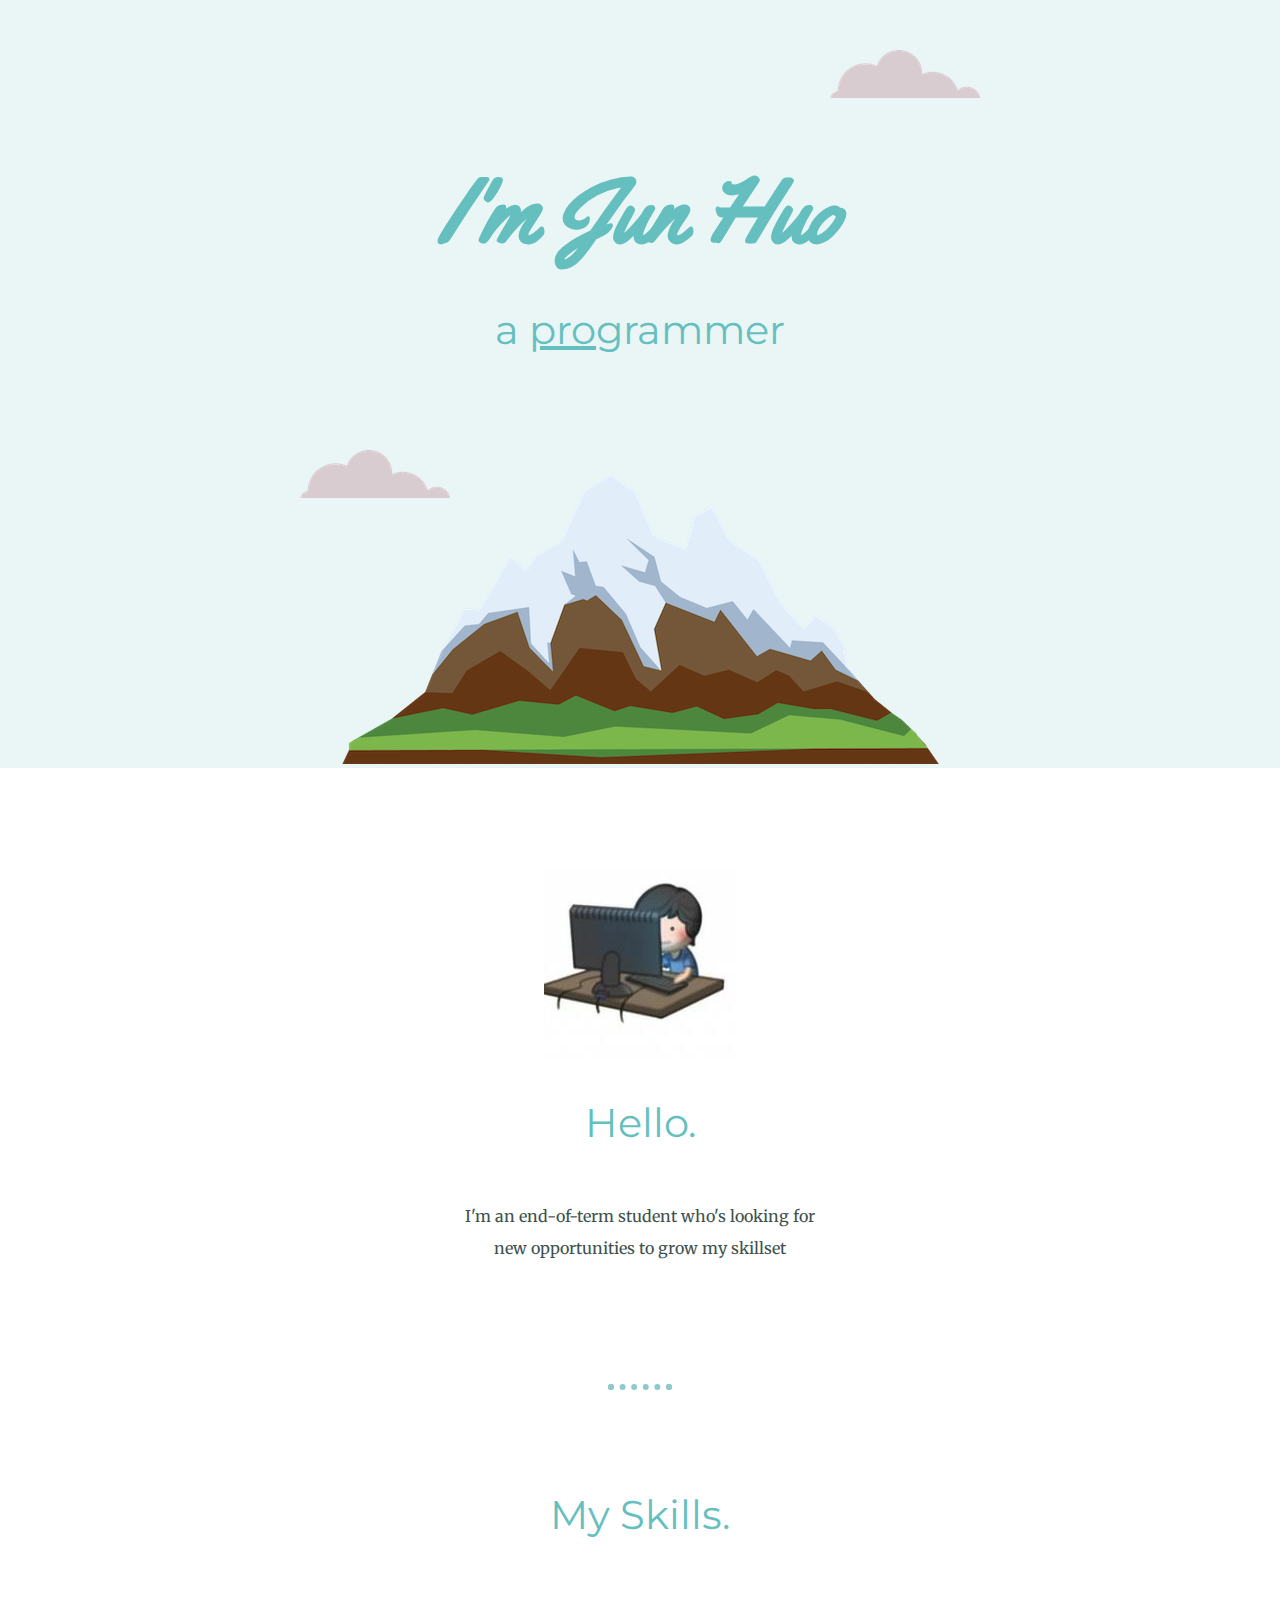
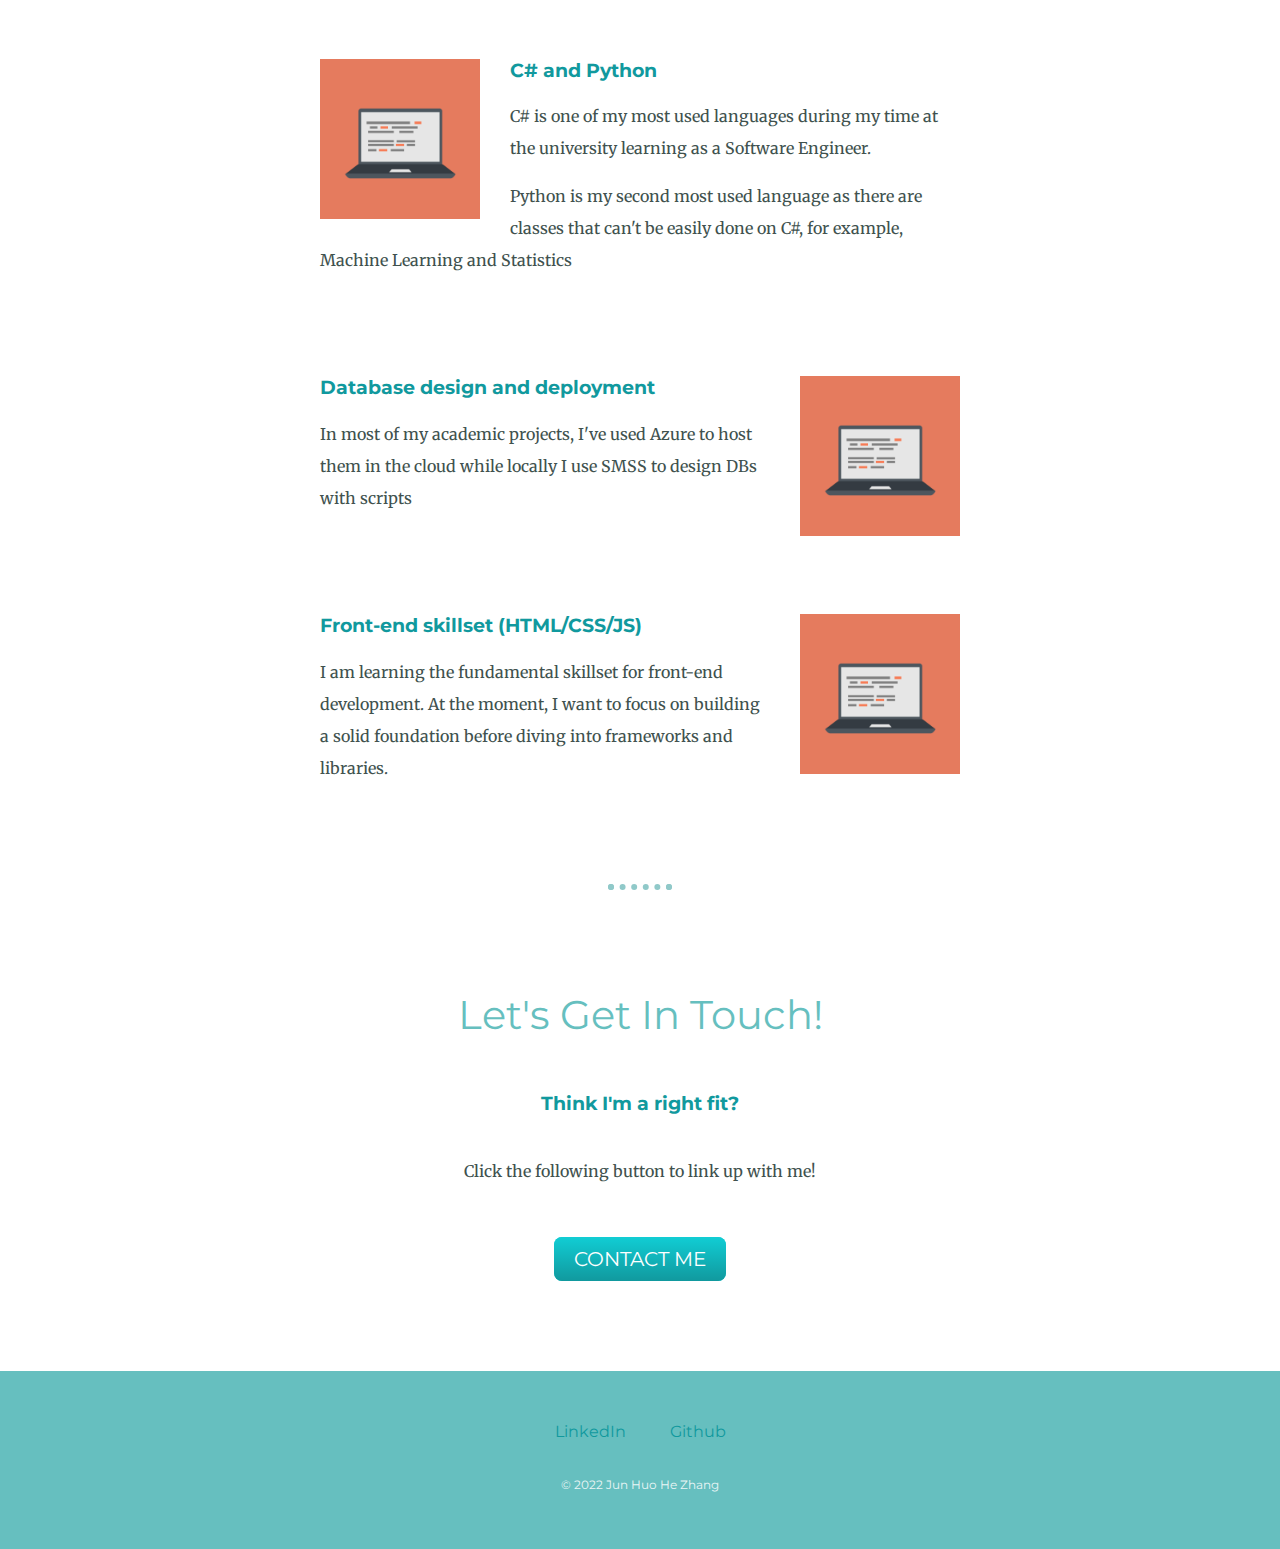
<file: index.html>
<!DOCTYPE html>
<html lang="en">
<head>
    <meta charset="UTF-8">
    <title>Jun Huo He Zhang</title>
    <link rel="stylesheet" href="css/styles.css">
    <link rel="icon" href="favicon.ico">
    <link rel="preconnect" href="https://fonts.googleapis.com"><link rel="preconnect" href="https://fonts.gstatic.com" crossorigin><link href="https://fonts.googleapis.com/css2?family=Merriweather&family=Montserrat&family=Yellowtail&display=swap" rel="stylesheet">
</head>
<body>
    <div class="top-container">
        <img class="top-cloud" src="images/cloud.png" alt="cloud-image">
        <h1>I'm Jun Huo</h1>
        <h2>a <spam class="pro">pro</spam>grammer</h2>
        <img class="bottom-cloud"src="images/cloud.png" alt="cloud-image">
        <img src="images/mountain.png" alt="mountain-image">
      </div>
      
      <div class="middle-container">
        <div class="profile">
          <img src="images/profile_placeholder.png" alt="Jun Huo He Zhang">
          <h2>Hello.</h2>
          <p class="intro">I'm an end-of-term student who's looking for new opportunities to grow my skillset</p>
        </div>
        <hr>
        <div class="skills">
          <h2>My Skills.</h2>
          <div class="skill-row">
            <img class="computer-image" src="images/computer.png" alt="back-end skill c#">
            <h3>C# and Python</h3>
            <p>C# is one of my most used languages during my time at the university learning as a Software Engineer.</p>
            <p>Python is my second most used language as there are classes that can't be easily done on C#, for example, Machine Learning and Statistics</p>
          </div>
          <div class="skill-row">
            <img class="database-image" src="images/computer.png" alt="database design and deployment">
            <h3>Database design and deployment</h3>
            <p>In most of my academic projects, I've used Azure to host them in the cloud while locally I use SMSS to design DBs with scripts</p>
          </div>
          <div class="skill-row">
            <img class="database-image" src="images/computer.png" alt="front-end skill HTML/CSS/JS">
            <h3>Front-end skillset (HTML/CSS/JS)</h3>
            <p>I am learning the fundamental skillset for front-end development. At the moment, I want to focus on building a solid foundation before diving into frameworks and libraries.</p>
          </div>
        </div>
        <hr>
        <div class="contact-me">
          <h2>Let's Get In Touch!</h2>
          <h3>Think I'm a right fit?</h3>
          <p class="contact-message">Click the following button to link up with me!</p>
          <a class="btn" href="mailto:kelvinhezhang@gmail.com">CONTACT ME</a>
        </div>
  
      </div>
          
          
        <div class="bottom-container">
          <a class="footer-link" href="https://www.linkedin.com/">LinkedIn</a>
          <a class="footer-link" href="https://github.com/Euxen">Github</a>
          <p class="copyright">© 2022 Jun Huo He Zhang</p>
        </div>
          
</body>
</html>
</file>
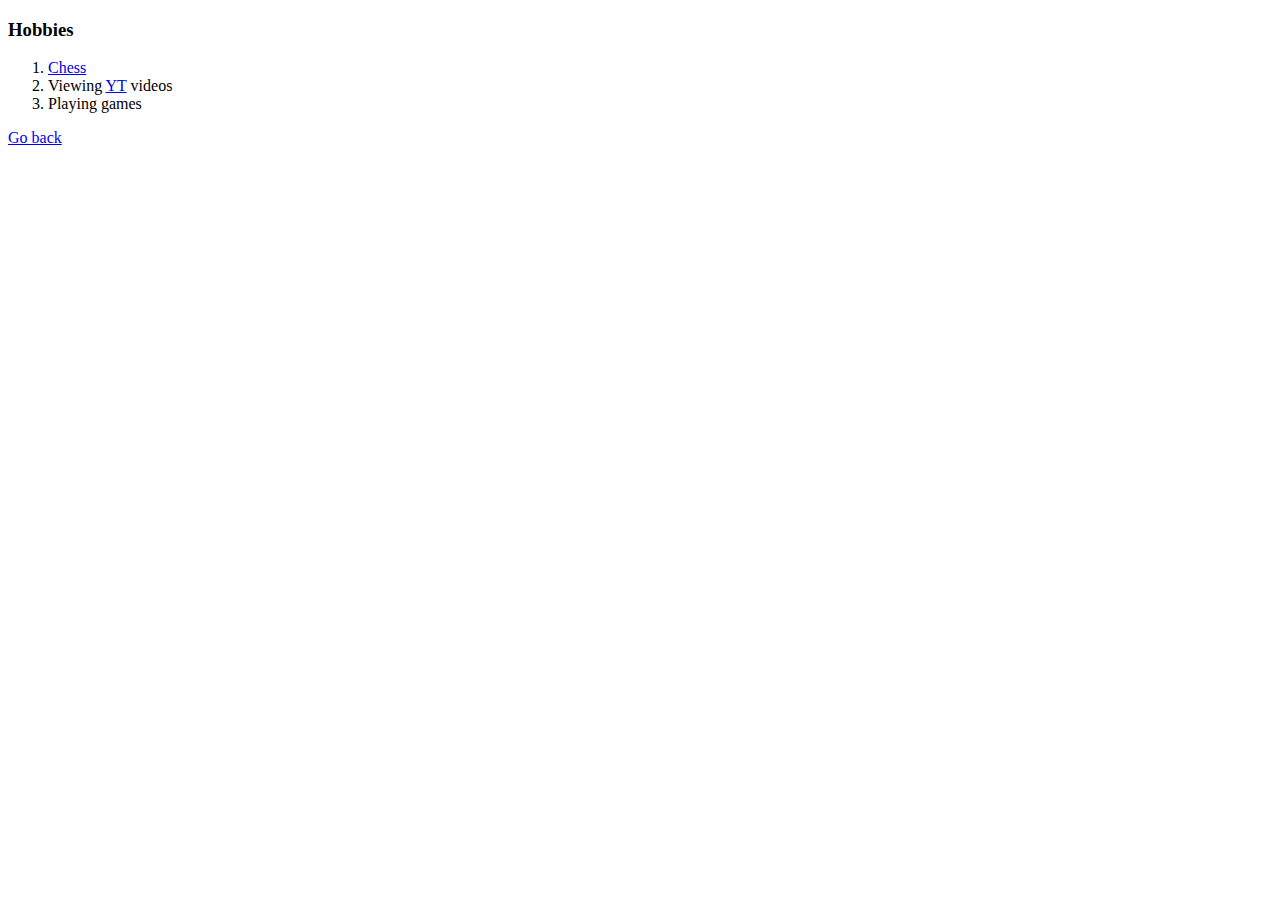
<file: hobbies.html>
<!DOCTYPE html>
<html lang="en">
<head>
    <meta charset="UTF-8">
    <title>My hobbies</title>
</head>
<body>
    <h3>Hobbies</h3>
        <ol>
            <li><a href="https://www.chess.com/">Chess</a></li>
            <li>Viewing <a href="https://www.youtube.com">YT</a> videos</li>
            <li>Playing games</li>
        </ol>
    <a href="index.html">Go back</a>
</body>
</html>
</file>
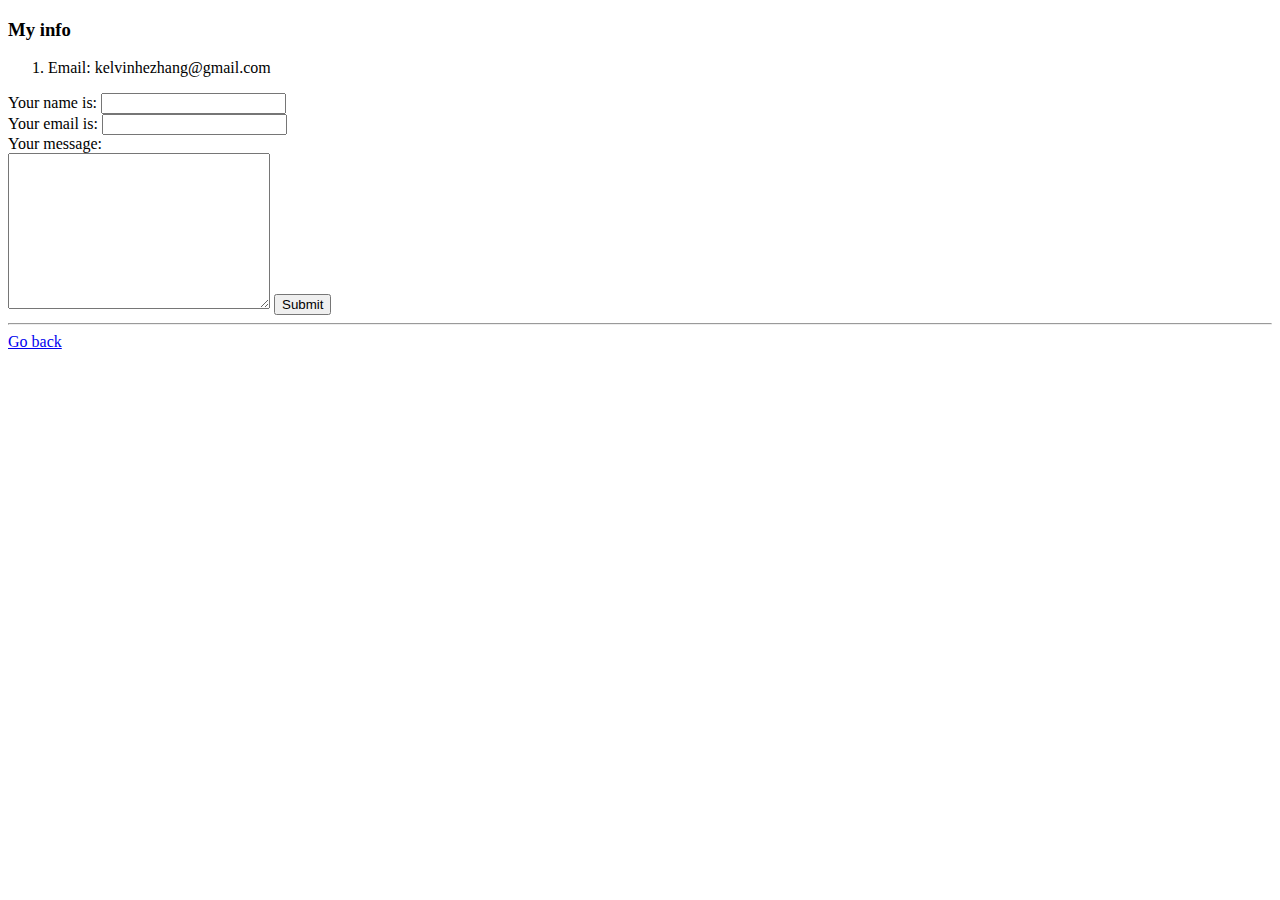
<file: personal_info.html>
<!DOCTYPE html>
<html lang="en">
<head>
    <meta charset="UTF-8">
    <title>Contact me!</title>
</head>
<body>
    <h3>My info</h3>
        <ol>
            <li>Email: kelvinhezhang@gmail.com</li>
        </ol>
    
    <form action="mailto:kelvinhezhang@gmail.com" method="post" enctype="text/plain">
        <label>Your name is: </label>
        <input type="text" name="yourName" value=""><br>
        <label>Your email is: </label>
        <input type="email" name="yourEmail" value=""><br>
        <label>Your message: </label><br>
        <textarea name="yourMessage" rows="10" cols="30"></textarea>
        <input type="submit" name="">
    </form>

    <hr>
    <a href="index.html">Go back</a>
</body>
</file>
<file: css/styles.css>
body{
    margin: 0;
    text-align: center;
    font-family: 'Merriweather', serif;
    color: #40514E;
}
p{
    
    line-height: 2;
}
h1{
    font-size: 5.625rem;
    margin: 0 auto 0 auto;
    font-family: 'Yellowtail', cursive;
    margin: 50px auto 0 auto;
    color: #66BFBF;
}
h2{
    font-family: 'Montserrat', sans-serif;
    font-size: 2.5rem;
    color: #66BFBF;
    font-weight: normal;
    padding-bottom: 20px;
}
h3{
    font-family: 'Montserrat', sans-serif;
    color: #11999E;
}
a{
    color:#11999E;
    font-family: 'Montserrat', sans-serif;
    margin: 10px 20px;
    text-decoration: none;
}
a:hover{
    color: #EAF6F6;
}
hr{
    border: dotted #90c9c9 6px;
    border-bottom: none;
    width: 4%;
    margin: 100px auto;
}



.btn {
    background: #11cdd4;
    background-image: -webkit-linear-gradient(top, #11cdd4, #11999e);
    background-image: -moz-linear-gradient(top, #11cdd4, #11999e);
    background-image: -ms-linear-gradient(top, #11cdd4, #11999e);
    background-image: -o-linear-gradient(top, #11cdd4, #11999e);
    background-image: linear-gradient(to bottom, #11cdd4, #11999e);
    -webkit-border-radius: 8;
    -moz-border-radius: 8;
    border-radius: 8px;
    font-family: 'Montserrat', sans-serif;
    color: #ffffff;
    font-size: 20px;
    padding: 10px 20px 10px 20px;
    text-decoration: none;
  }
  
  .btn:hover {
    background: #30e3cb;
    background-image: -webkit-linear-gradient(top, #30e3cb, #2bc4ad);
    background-image: -moz-linear-gradient(top, #30e3cb, #2bc4ad);
    background-image: -ms-linear-gradient(top, #30e3cb, #2bc4ad);
    background-image: -o-linear-gradient(top, #30e3cb, #2bc4ad);
    background-image: linear-gradient(to bottom, #30e3cb, #2bc4ad);
    text-decoration: none;
  }
.top-container{
    margin:0;
    position:relative;
    padding-top: 100px;
    padding-top: 100px;
    background-color: #EAF6F6;
    
}
.middle-container{
    margin: 100px 0;
    
}
.bottom-container{
   padding: 50px 0 20px;
   background-color: #66BFBF;
    
}
.pro{
    text-decoration: underline;
}
.top-cloud{
    position: absolute;
    right: 300px;
    top: 50px;
    
}
.bottom-cloud{
    position: absolute;
    left: 300px;
    top: 450px;
}

.skill-row{
    width: 50%;
    margin: 100px auto 100px auto;
    text-align: left;
}
.computer-image{
    width: 25%;
    float:left;
    margin-right: 30px;
}
.database-image{
    width: 25%;
    float: right;
    margin-left: 30px;
}
.copyright{
    color: #EAF6F6;
    font-family: 'Montserrat', sans-serif;
    font-size: 0.75rem;
    padding: 20px 0;
}
.profile{
    padding-bottom: 20px;
}
.intro{
    width: 30%;
    margin: auto;
}
.contact-message{
    width: 40%;
    margin: 40px auto 60px; 
}
</file>
